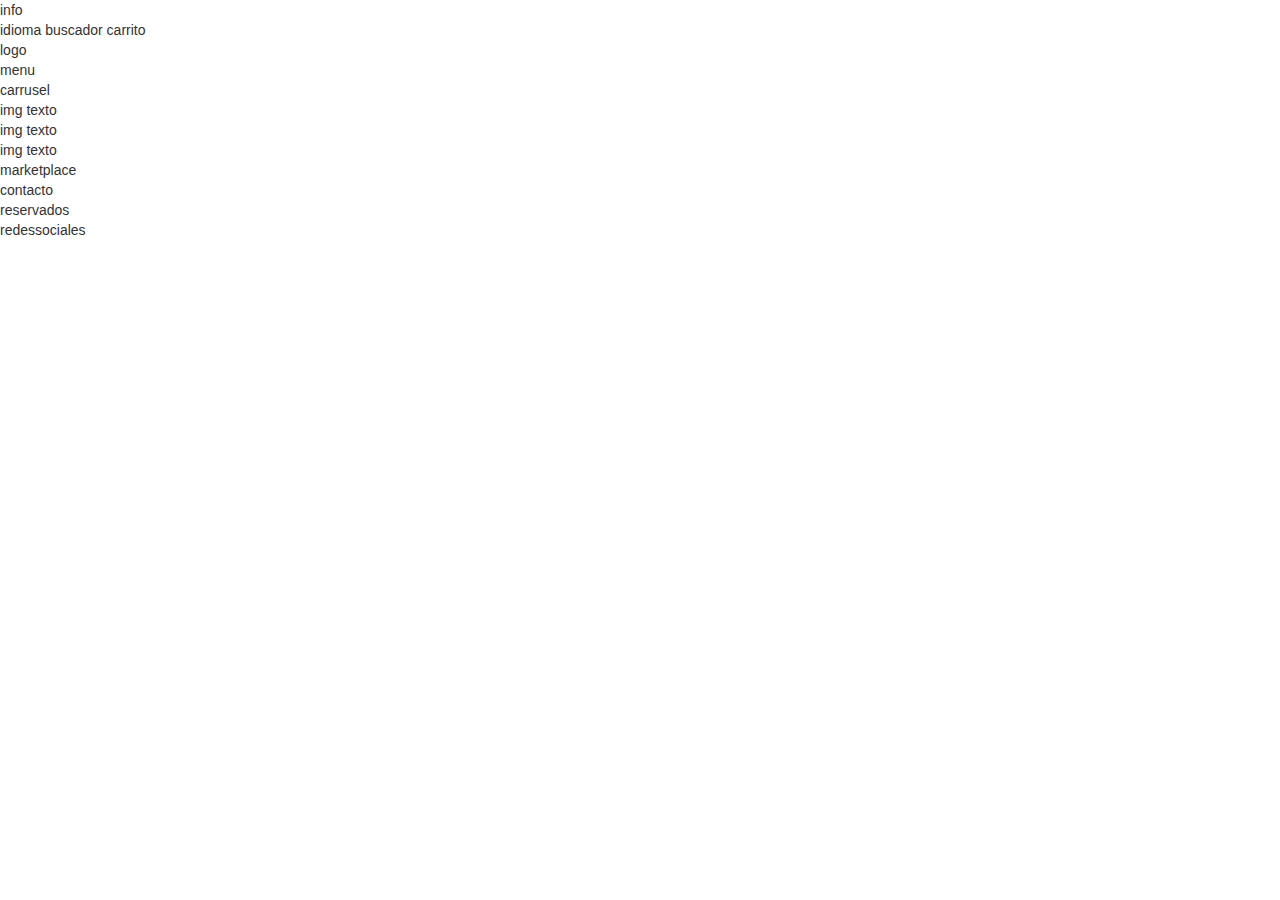
<file: index.html>
<!DOCTYPE html>
<html>
<head>
	<title></title>

<link rel="stylesheet" type="text/css" href="css/bootstrap.min.css">
</head>
<body>

<div class="container-fluid">
	<div class="row">
		<div class="col-6">
			info
		</div>
		<div class="col-6">
			idioma buscador carrito
		</div>
	</div>


</div>
<div class="container-fluid">
	<div class="row">
		<div class="col-6">
			logo
		</div>
		<div class="col-6">
			menu
		</div>
	</div>
</div>
<div class="container-fluid">
	<div class="row">
		<div class="col-12">
			carrusel
		</div>
	</div>
</div>
<div class="container-fluid">
	<div class="row">
		<div class="col-3">
			img texto
		</div>
		<div class="col-3">
			img texto
		</div>
		<div class="col-3">
			img texto
		</div>
	</div>
</div>
<div class="container-fluid">
	<div class="row">
		<div class="col-12">
			marketplace
		</div>
	</div>
</div>
<div class="container-fluid">
	<div class="row">
		<div class="col-3">
			contacto
		</div>
		<div class="col-3">
			reservados
		</div>
		<div class="col-3">
			redessociales
		</div>
	</div>
</div>


</body>
</html>
</file>
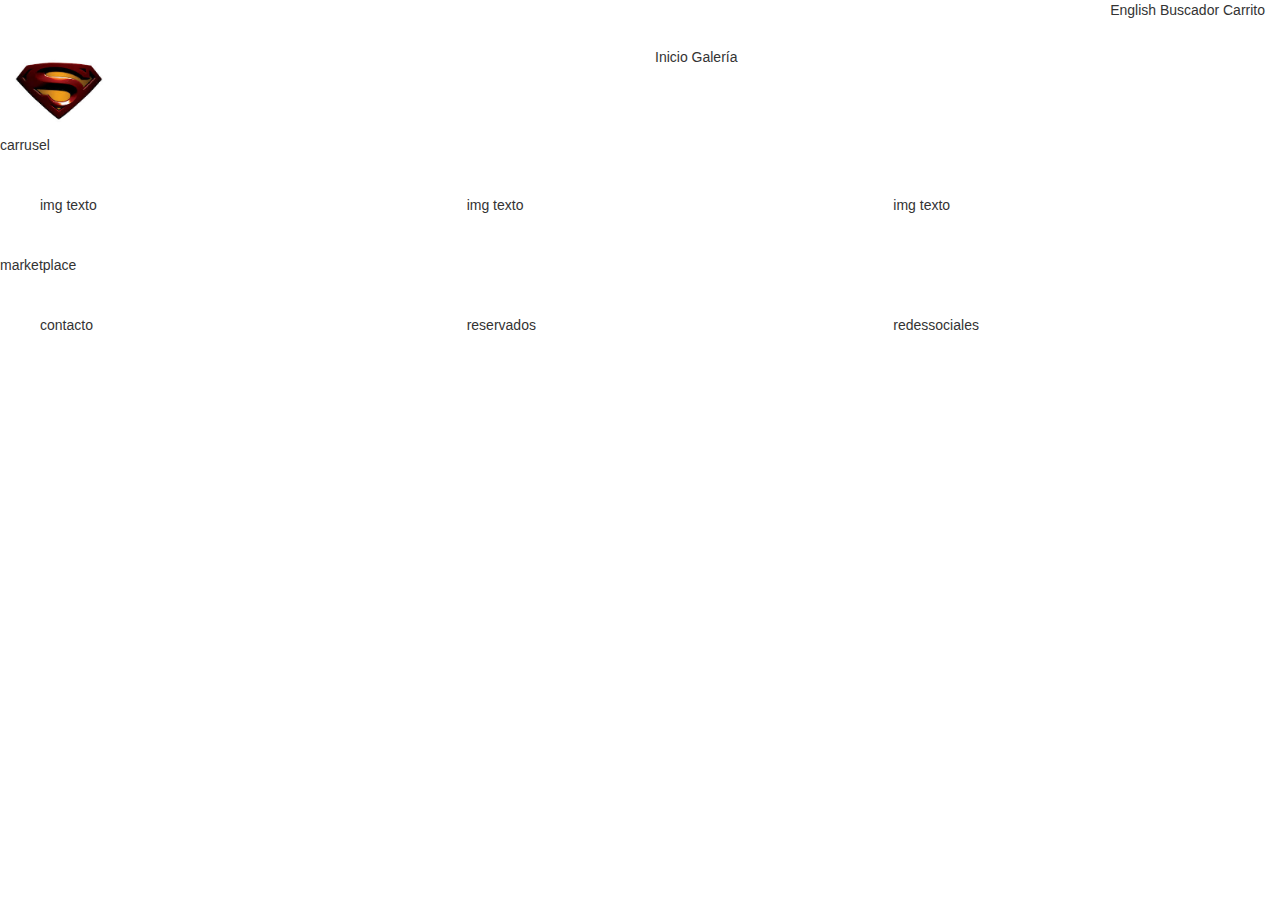
<file: index2.html>
<!DOCTYPE html>
<html>
<head>
	<title></title>

<link rel="stylesheet" type="text/css" href="css/bootstrap.min.css">
<link rel="stylesheet" type="text/css" href="css/style.css">
</head>
<body>

<div class="container-fluid">
	<div class="row">
		<div class="col-xs-6">
			<span class="contactanos">
				Contáctanos al 2222345678
			</span>
		</div>
		<div class="col-xs-6 top-right">
			<span class="class">
				English
			</span>
			<span class="class">
				Buscador
			</span>
			<san class="class">
				Carrito
			</san>
		</div>
	</div>


</div>
<div class="container-fluid">
	<div class="row">
		<div class="col-xs-6">
			<img src="img/logo.jpg" class="logo" alt="">
		</div>
		<div class="col-xs-6">
			<span class="class">
				Inicio Galería
			</span>
			<span class="class">
				
			</span>
		</div>
	</div>
</div>

<div class="container-fluid">
	<div class="row">
		<div class="col-xs-12">
			carrusel
		</div>
	</div>
</div>

<div class="container-fluid">
	<div class="row">
		<div class="col-xs-4">
			img texto
		</div>
		<div class="col-xs-4">
			img texto
		</div>
		<div class="col-xs-4">
			img texto
		</div>
	</div>
</div>

<div class="container-fluid">
	<div class="row">
		<div class="col-xs-12">
			marketplace
		</div>
	</div>
</div>
<div class="container-fluid">
	<div class="row">
		<div class="col-xs-4">
			contacto
		</div>
		<div class="col-xs-4">
			reservados
		</div>
		<div class="col-xs-4">
			redessociales
		</div>
	</div>
</div>


</body>
</html>
</file>
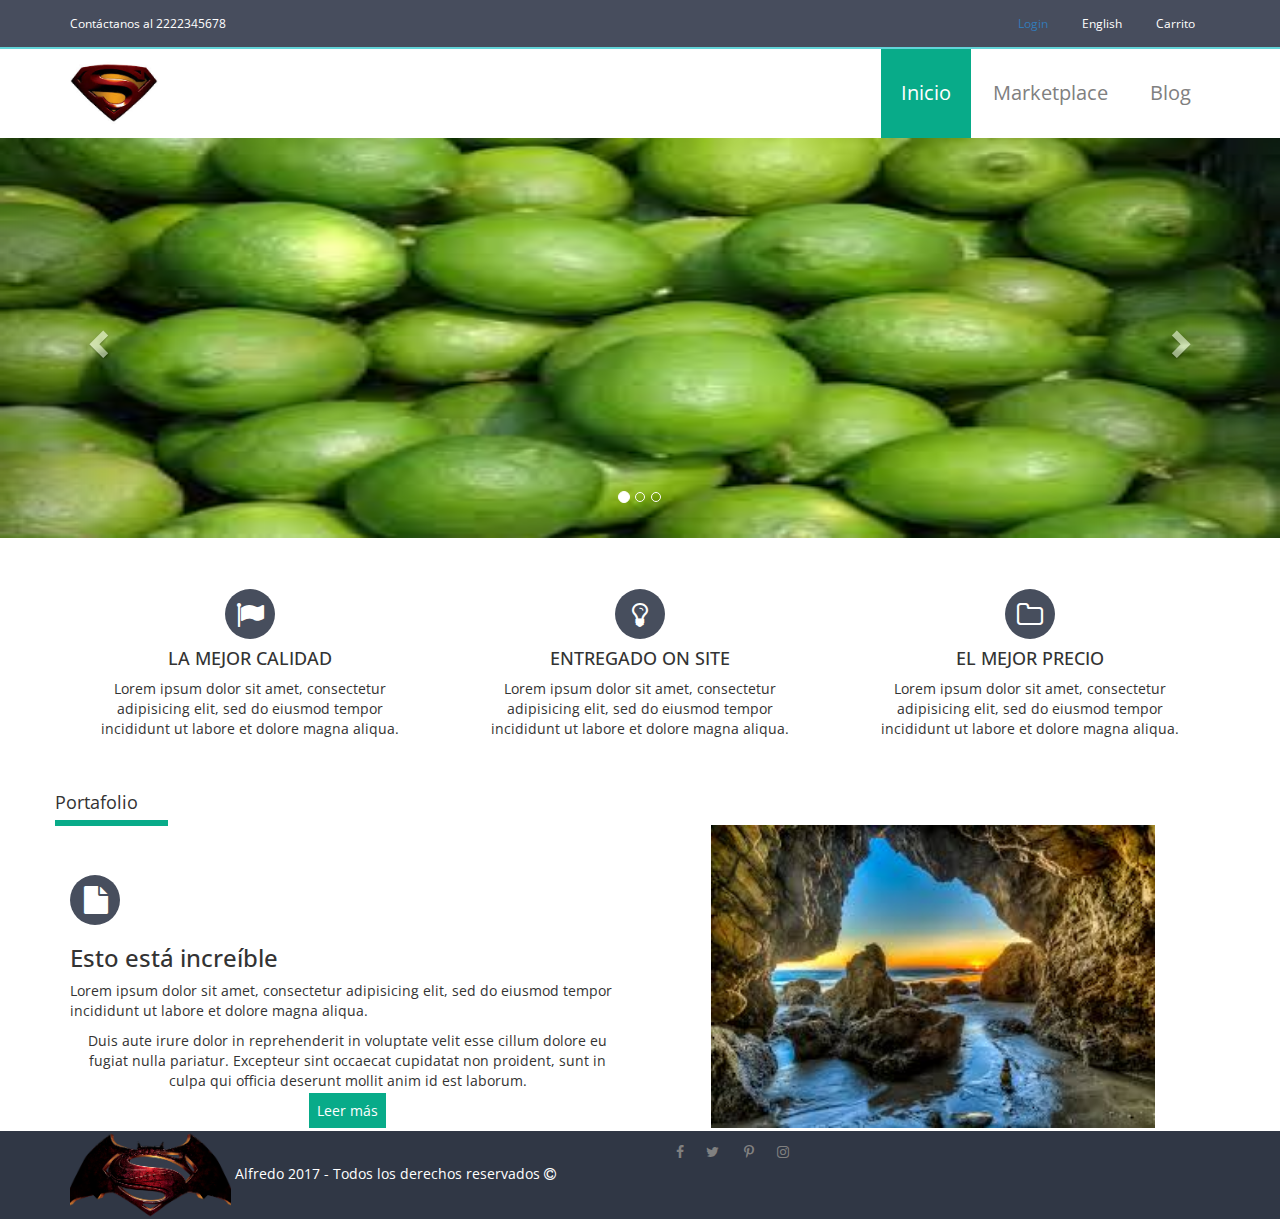
<file: index3.html>
<!DOCTYPE html>
<html>
<head>
	<title></title>
<link href="https://fonts.googleapis.com/css?family=Open+Sans" rel="stylesheet">
<link rel="stylesheet" href="css/font-awesome.min.css">
<link rel="stylesheet" type="text/css" href="css/bootstrap.min.css">
<link rel="stylesheet" type="text/css" href="css/style.css">
</head>
<body>

<div class="container-fluid top-container">	
	<div class="container top-container">
		<div class="row">
			<div class="col-xs-6">
				<span class="contactanos">
					Contáctanos al 2222345678
				</span>
			</div>
			<div class="col-xs-6 top-right">
				<span class="options">
					<a href="#" data-toggle="modal" data-target="#modal-login">Login</a>
				</span>
				<span class="options">
					English
				</span>
				
				<span class="options">
					Carrito
				</span>
			</div>
		</div>

	</div>
</div>

<div class="container-fluid container2"></div>
	<div class="container">
		<div class="row">
			<div class="col-xs-6">
				<img src="img/logo.jpg" class="logo" alt="">
			</div>
			<div class="col-xs-6 top-nav">
				<a class="active" href="#">Inicio</a> 
				<a href="#">Marketplace</a> 
				<a href="#">Blog</a> 
			</div>
		</div>
	</div>
</div>
<div class="container-fluid">
	<div class="row">
		<div class="col-xs-12">
			<div id="carousel-example-generic" class="carousel slide" data-ride="carousel">
					<!-- Indicators -->
					<ol class="carousel-indicators">
						<li data-target="#carousel-example-generic" data-slide-to="0" class="active"></li>
						<li data-target="#carousel-example-generic" data-slide-to="1"></li>
						<li data-target="#carousel-example-generic" data-slide-to="2"></li>
					</ol>

					<!-- Wrapper for slides -->
					<div class="carousel-inner" role="listbox">
						<div class="item active">
							<img src="img/img4.jpg" alt="...">
							<div class="carousel-caption">
							
							</div>
						</div>
						<div class="item">
							<img src="img/img2.jpg" alt="...">
							<div class="carousel-caption">
								
							</div>
						</div>
						
						<div class="item">
							<img src="img/img3.jpg" alt="...">
							<div class="carousel-caption">
								
							</div>
						</div>
					</div>

					<!-- Controls -->
					<a class="left carousel-control" href="#carousel-example-generic" role="button" data-slide="prev">
						<span class="glyphicon glyphicon-chevron-left" aria-hidden="true"></span>
						<span class="sr-only">Previous</span>
					</a>
					<a class="right carousel-control" href="#carousel-example-generic" role="button" data-slide="next">
						<span class="glyphicon glyphicon-chevron-right" aria-hidden="true"></span>
						<span class="sr-only">Next</span>
					</a>
			</div>
		</div>
	</div>
</div>

<div class="container titulos4">
		<div class="row">
			<div class="col-xs-4 hovericonos">
				<span class="feature-icon fondoredondo"><i class="fa fa-flag iconos" aria-hidden="true"></i></span>
				<h4>
					LA MEJOR CALIDAD
				</h4>
				<p>
					Lorem ipsum dolor sit amet, consectetur adipisicing elit, sed do eiusmod
					tempor incididunt ut labore et dolore magna aliqua. 
				</p>
			</div>
			<div class="col-xs-4 hovericonos">
				<span class="feature-icon fondoredondo"><i class="fa fa-lightbulb-o iconos" aria-hidden="true iconos"></i></span>
				<h4>
					ENTREGADO ON SITE
				</h4>
				<p>
					Lorem ipsum dolor sit amet, consectetur adipisicing elit, sed do eiusmod
					tempor incididunt ut labore et dolore magna aliqua. 
				</p>
			</div>
			<div class="col-xs-4 hovericonos">
				<span class="feature-icon fondoredondo"><i class="fa fa-folder-o iconos" aria-hidden="true"></i></span>
				<h4>
					EL MEJOR PRECIO
				</h4>
				<p>
					Lorem ipsum dolor sit amet, consectetur adipisicing elit, sed do eiusmod
					tempor incididunt ut labore et dolore magna aliqua. 
				</p>
			</div>
		</div>

	<div class="row">
		<div class="col-xs-12 colportafolio">
			<span class="portfolio">
				Portafolio
			</span>
		</div>
	</div>

	<div class="row">
		<div class="col-xs-6 hovericonos">
			<div>
				<span class="class izquierda fondoredondo2">
				<i class="fa fa-file" aria-hidden="true"></i>
				</span>
			</div>
			
			<div>
				<div>
					<h3 class="izquierda">
					Esto está increíble
					</h3>
					<p class="izquierda">
					Lorem ipsum dolor sit amet, consectetur adipisicing elit, sed do eiusmod
					tempor incididunt ut labore et dolore magna aliqua.
					</p>
				</div>
				<p>
				Duis aute irure dolor in reprehenderit in voluptate velit esse
				cillum dolore eu fugiat nulla pariatur. Excepteur sint occaecat cupidatat non
				proident, sunt in culpa qui officia deserunt mollit anim id est laborum.
				</p>
				<p>
					<a href="" class="botonleer">
						Leer más
					</a>
				</p>
			</div>
		</div>
		<div class="col-xs-6">
			<img src="img/paisaje.jpg" class="paisaje" alt="...">
		</div>
	</div>
</div>
<div class="container-fluid bottomcontainer">
	<div class="container">
		<div class="row">
			<div class="col-xs-6 footer">
				<img src="img/logo.png" class="logo" alt=""> 
				<span class="copywrite">
					Alfredo 2017 - Todos los derechos reservados <i class="fa fa-copyright" aria-hidden="true"></i>
				</span>
			</div>
			<div class="col-xs-6">
				<a class="redessociales" href="#"><i class="fa fa-facebook" aria-hidden="true"></i></a>
				<a class="redessociales" href="#"><i class="fa fa-twitter" aria-hidden="true"></i></i></a>
				<a class="redessociales" href="#"><i class="fa fa-pinterest-p" aria-hidden="true"></i></i></a>
				<a class="redessociales" href="#"><i class="fa fa-instagram" aria-hidden="true"></i></a>
			</div>
		</div>
	</div>
</div>

<script src="js/jquery.js"></script>
<script src="js/bootstrap.min.js"></script>

</body>
</html>
</file>
<file: css/style.css>
body{
	font-family: 'Open Sans', sans-serif;
}

.contactanos{
	color: white;
	font-size: 12px;
	display: block;
	margin: 15px 0;
}
.top-right{
	text-align: right;
	font: white;
}

.logo{
	height: 88px;
}

.options{
	display: inline-block;
	padding: 15px;
	font-size: 12px;
	color: white;
}

.top-nav{
	margin-top: 15x;
	text-align: right;
}

.top-nav>a{
	font-size: 20px;
    padding: 30px 20px;
    display: inline-block;
    color: gray;
    background: white;
    margin: 0px -1px;
}

.top-nav>a:hover, .top-nav>.active, .top-nav>a:focus{
	text-decoration: none;
	color: white !important;
	background-color: #08AB89 !important;
}

.top-container{
	background: #474D5D;
}

.carousel-inner img{
	height: 400px !important ;
	width: 100% !important;
}

.container2{
	border-top: 2px solid #62d4d8;

}

.titulos4{
	text-align: center;
}

.bottomcontainer{
	background-color: #303745;
}

.footer{
	display: inline-block;
}
.copywrite{
	color: white;
}

.redessociales{
	color: gray;
	align-content: right;
	display: inline-block;
    width: 30px;
    padding: 10px 0;
    border: 1px solid transparent;
    margin-right: 1px;
    margin-bottom: 1px;
    text-align: right;
}

.col-xs-4{
	padding: 40px 40px;
}

.col-xs-12{
	padding: 0px;
}

.iconos{
	    font-size: 35x;
}

.fondoredondo{
	border-radius: 50%;
    background-color: #474e5d;
    color: white;
    font-size: 28px;
    width: 50px;
    height: 50px;
    text-align: center;
    display: inline-block;
    padding-top: 5px;
    margin-top: 11px;
}

.fondoredondo2{
	border-radius: 50%;
    background-color: #474e5d;
    color: white;
    font-size: 28px;
    width: 50px;
    height: 50px;
    text-align: center;
    display: block;
    padding-top: 4px;
    padding-left: 14px;
    margin-top: 50px;
}

.hovericonos>span:hover{
	text-decoration: none;
	color: white !important;
	background-color: #08AB89 !important;
}

.portfolio{
	display: inline-block;
    padding: 0 30px 5px 0;
    border-bottom: 6px solid #08ab89;
    margin-bottom: -1px;
    font-size: 130%;
    text-align: left !important;
}

.colportafolio{
	text-align: left;
}

.paisaje{
	width: 80%;
	align-content: left;
}

.izquierda{
	text-align: left;
}

.botonleer{
	background-color: #08AB89;
	padding: 8px;
	color: white;
	text-align: right;
}

.carrusel{
	padding: : 0px 0px;
}

.bajoportafolio{
	text-align: right;
	display: inline-block;
}
</file>
